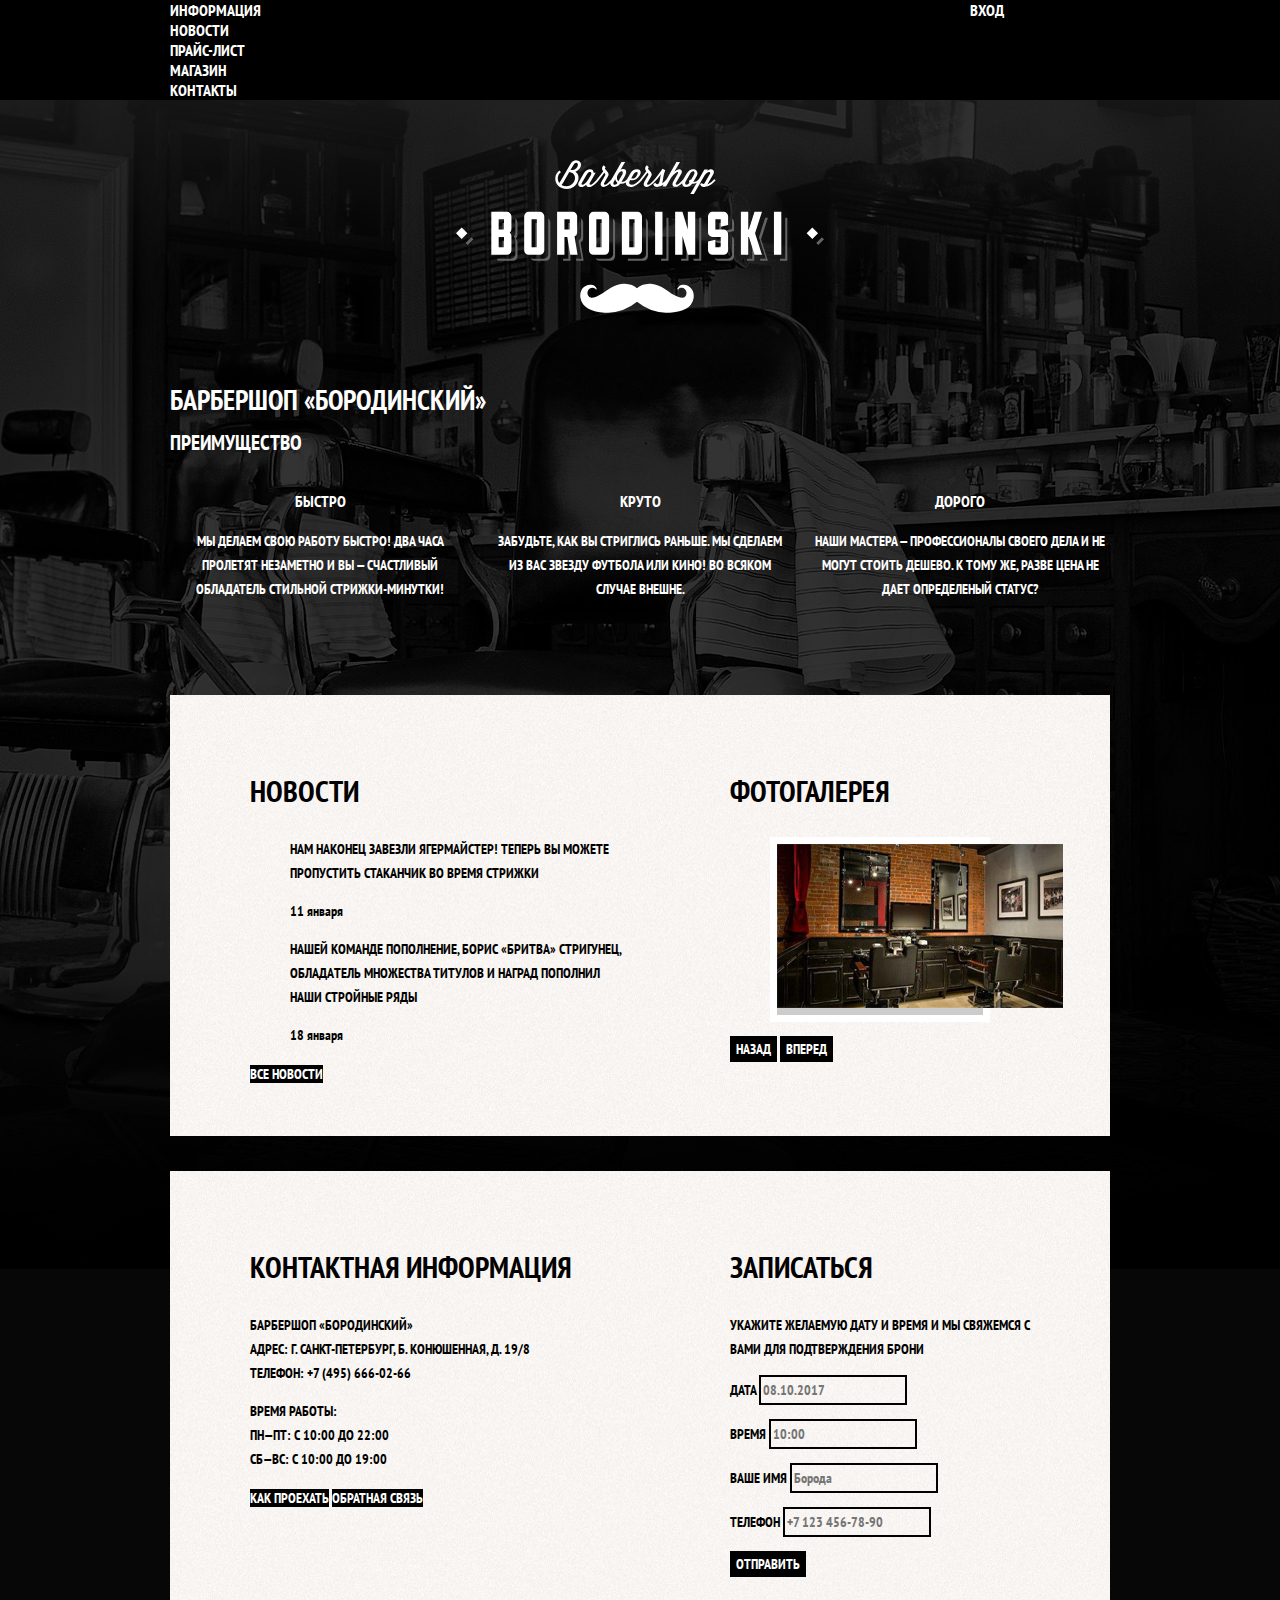
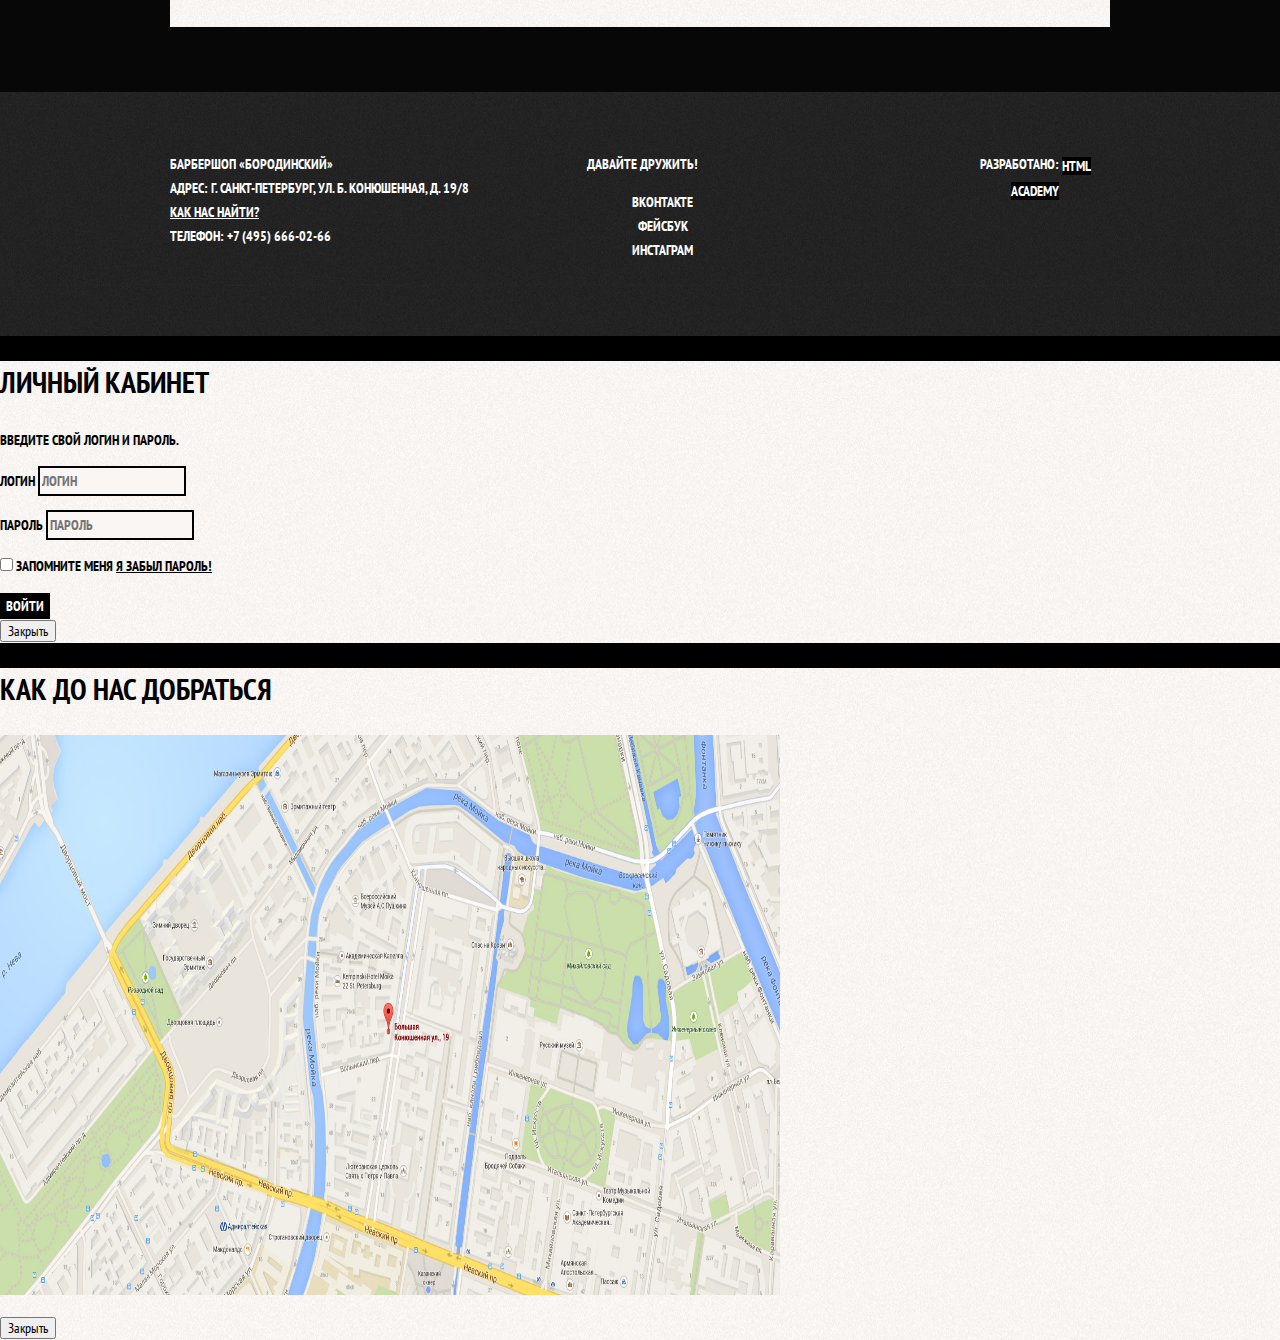
<file: index.html>
<!DOCTYPE html>
<html lang="en">
  <head>
    <meta charset="utf-8">
    <title>Барбершоп «Бородинский»</title>
    <link href="https://fonts.googleapis.com/css?family=PT+Sans+Narrow:400,700&amp;subset=cyrillic,cyrillic-ext,latin-ext" rel="stylesheet">
    <link rel="stylesheet" href="css/normalize.css">
    <link rel="stylesheet" href="css/style.css">
  </head>
  <body>
    <header class="main-header">
    <nav class="main-navigation">
      <a class="main-header-logo">
        <img src="img/index-logo.svg" width="368" height="153" alt="Логотип барбершопа «Бородинский»">
      </a>
      <div class="main-navigation-wrapper">
        <div class="container">
          <ul class="site-navigation">
            <li><a href="info.html">Информация</a></li>
            <li><a href="news.html">Новости</a></li>
            <li><a href="priece.html">Прайс-лист</a></li>
            <li><a href="catalog.html">Магазин</a></li>
            <li><a href="contacts.html">Контакты</a></li>
          </ul>
          <ul class="user-navigation">
            <li class="login-link">
              <a class="login-link" href="login.html" >Вход</a>
            </li>
          </ul>
        </div>
      </div>
    </nav>
    </header>
      <main class="container">
        <h1 class="visually-hidden">Барбершоп «Бородинский»</h1>
        <section class="features">
          <h2 class="visually-hidden">Преимущество</h2>
          <ul class="features-list">
            <li class="feature-item">
              <h3>Быстро</h3>
              <p>Мы делаем свою работу быстро! два часа пролетят незаметно и вы — счастливый обладатель стильной стрижки-минутки!</p>
            </li>
            <li class="feature-item">
              <h3>Круто</h3>
              <p>Забудьте, как вы стриглись раньше. мы сделаем из вас звезду футбола или кино! во всяком случае внешне.</p>
            </li>
            <li class="feature-item">
              <h3>Дорого</h3>
              <p>Наши мастера — профессионалы своего дела и не могут стоить дешево. К тому же, разве цена не дает определеный статус?</p>
            </li>
          </ul>
        </section>

        <div class="index-columns">
          <section class="news">
            <h2>Новости</h2>
            <ul class="news-list">
              <li class="news-item">
                <p>Нам наконец завезли ягермайстер! теперь вы можете пропустить стаканчик во время стрижки</p>
                <time datetime="2016-01-11">11 января</time>
              </li>
              <li class="news-item">
                <p>Нашей команде пополнение, борис «бритва» стригунец, обладaтель множества титулов и наград пополнил наши стройные ряды</p>
                <time datetime="2016-01-18">18 января</time>
              </li>
            </ul>
            <a class="button" href="news.html">Все новости</a>
          </section>

          <section class="gallery">
            <h2>Фотогалерея</h2>
            <figure class="gallery-content">
              <a href="#" class=""><img src="img/studio.jpg" width="286" height="164" alt="Интерьер"></a>
            </figure>
            <button class="button gallery-button gallery-button-back">Назад</button>
            <button class="button gallery-button gallery-button-next">Вперед</button>
          </section>
        </div>

        <div class="index-columns">
          <section class="contacts">
            <h2>Контактная информация</h2>
            <p>
              Барбершоп «Бородинский»<br>
              Адрес: г. Санкт-петербург, Б. Конюшенная, д. 19/8<br>
              Телефон: +7 (495) 666-02-66
            </p>
            <p>
              Время работы:<br>
              пн—пт: с 10:00 до 22:00<br>
              сб—вс: с 10:00 до 19:00
            </p>
            <a href="map.html" class="button">Как проехать</a>
            <a href="contacts.html" class="button">Обратная связь</a>
          </section>
          <section class="appointment">
            <h2>Записаться</h2>
            <p class="appointment">Укажите желаемую дату и время и мы свяжемся с вами для подтверждения брони</p>
            <form class="appointment-form" action="https://echo.htmlacademy.ru" method="post">
              <p class="appointment-item">
                <label for="appointment-date">Дата</label>
                <input id="appointment-date" type="text" name="date" value="" placeholder="08.10.2017">
              </p>
              <p class="appointment-item">
                <label for="appointment-time">Время</label>
                <input id="appointment-time" type="text" name="time" value="" placeholder="10:00">
              </p>
              <p class="appointment-item">
                <label for="appointment-name">Ваше имя</label>
                <input id="appointment-name" type="text" name="name" value="" placeholder="Борода">
              </p>
              <p class="appointment-item">
                <label for="appointment-phone">Телефон</label>
                <input id="appointment-phone" type="tel" name="phone" value="" placeholder="+7 123 456-78-90">
              </p>
              <button class="button" type="submit" name="button">Отправить</button>
            </form>
          </section>
        </div>
      </main>
      <footer class="main-footer">
        <div class="container">
          <p class="footer-contacts">
            Барбершоп «Бородинский»<br>
            Адрес: г. Санкт-Петербург, ул. Б. Конюшенная, д. 19/8<br>
            <a href="map.html">Как нас найти?</a><br>
            Телефон: +7 (495) 666-02-66
          </p>
          <div class="footer-social">
            <b>Давайте Дружить!</b>
            <ul>
              <li><a href="#" class="social-button">Вконтакте</a></li>
              <li><a href="#" class="social-button">Фейсбук</a></li>
              <li><a href="#" class="social-button">Инстаграм</a></li>
            </ul>
          </div>
          <p class="footer-copyright">
            <b>Разработано:</b>
            <a href="https://htmlacademy.ru" class="button">HTML Academy</a>
          </p>
        </div>
      </footer>
      <section class="modal modal-login">
        <h2>Личный кабинет</h2>
        <p>Введите свой логин и пароль.</p>
        <form action="https://echo.htmlacademy.ru" class="login-form" method="post">
          <p>
            <label for="user-login" class="visually-hidden">Логин</label>
            <input id="user-login" class="login-icon-user" type="text" placeholder="Логин">
          </p>
          <p>
            <label for="user-password" class="visually-hidden">Пароль</label>
            <input id="user-password" class="login-icon-password" type="password" placeholder="Пароль">
          </p>
          <p class="login-password-info">
            <label for="" class="login-checkbox">
              <input type="checkbox" name="remember" class="visually-hidden">
              <span class="checkbox-indicator"></span>
              Запомните меня
            </label>
            <a class="restore" href="#">Я забыл пароль!</a>
          </p>
          <button class="button" type="submit">Войти</button>
        </form>
        <button class="modal-close" type="button">Закрыть</button>
      </section>

      <section class="modal modal-map">
        <h2 class="visually-hidden">Как до нас добраться</h2>
        <p>
          <img src="img/map.jpg" alt="Офис компании по адресу ул. Большая Конюшенная 19/8, Санкт-Петербург" width="780" height="560">
        </p>
        <button class="modal-close" type="button">Закрыть</button>
      </section>
  </body>
</html>
</file>
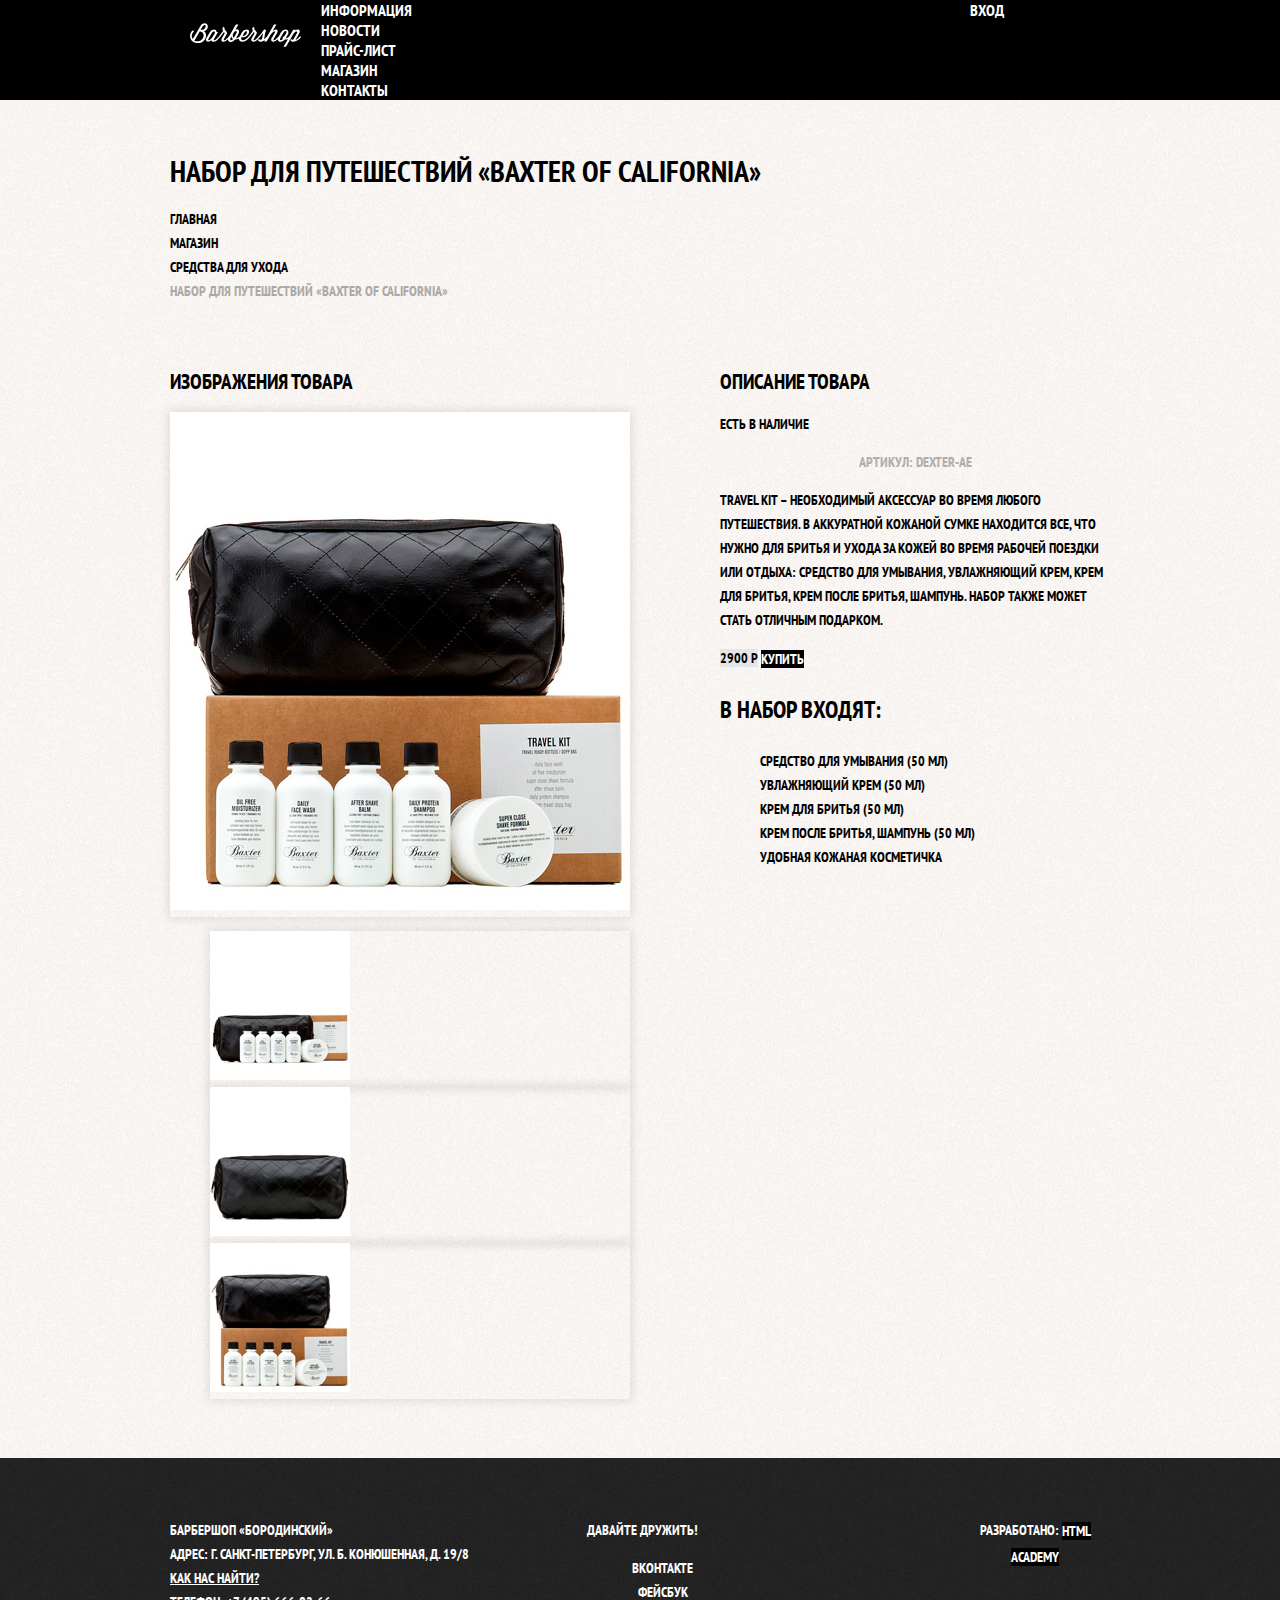
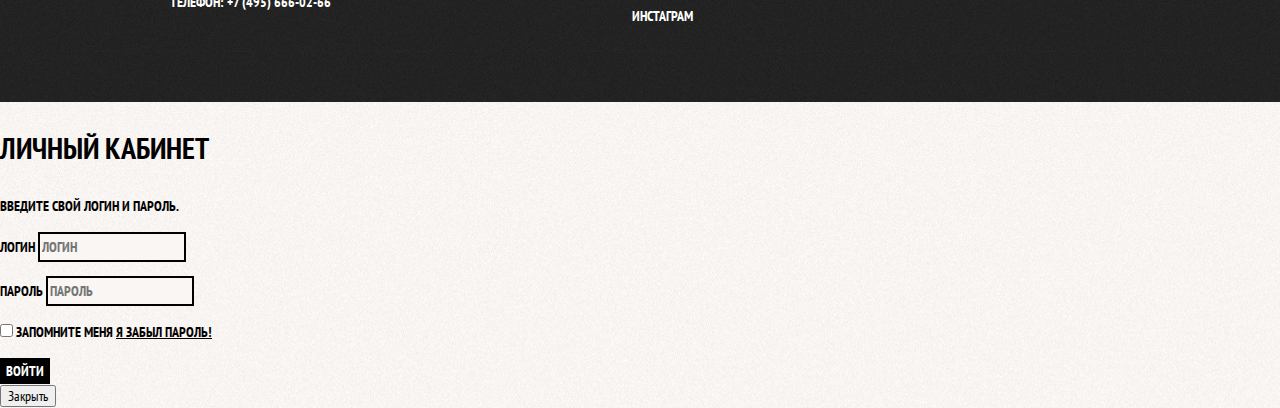
<file: catalog-item.html>
<!DOCTYPE html>
<html lang="en">
  <head>
    <meta charset="utf-8">
    <title>Барбершоп «Бородинский»</title>
    <link href="https://fonts.googleapis.com/css?family=PT+Sans+Narrow:400,700&amp;subset=cyrillic,cyrillic-ext,latin-ext" rel="stylesheet">
    <link rel="stylesheet" href="css/normalize.css">
    <link rel="stylesheet" href="css/style.css">
  </head>
  <body class="inner-page">
    <header class="main-header">
      <nav class="main-navigation container">
        <a class="main-header-logo">
          <img src="img/logo.svg" width="111" height="24"alt="Логотип барбершопа «Бородинский»">
        </a>
        <ul class="site-navigation">
          <li><a href="info.html">Информация</a></li>
          <li><a href="news.html">Новости</a></li>
          <li><a href="priece.html">Прайс-лист</a></li>
          <li class="site-navigation-current"><a href="catalog.html">Магазин</a></li>
          <li><a href="contacts.html">Контакты</a></li>
        </ul>
        <ul class="user-navigation">
          <li class="login-link">
            <a class="login-link" href="login.html" >Вход</a>
          </li>
        </ul>
      </nav>
    </header>
    <main class="container">
      <h1 class="page-title">Набор для путешествий «Baxter of California»</h1>
      <ul class="breadcrumbs">
        <li><a href="index.html">Главная</a></li>
        <li><a href="catalog.html">Магазин</a></li>
        <li class="#">Средства для ухода</li>
        <li class="breadcrumbs-current">Набор для путешествий «Baxter of California»</li>
      </ul>
      <div class="catalog-columns">
        <section class="product-photos">
          <h2 class="visually-hidden">Изображения товара</h2>
          <p class="product-photo-full">
            <img src="img/product-big.jpg" width="460" height="498" alt="Фото всего набора">
          </p>
          <ul class="product-photo-preview">
            <li><img src="img/product-small-1.jpg" alt="Фото в анфас" width="140" height="149"></li>
            <li><img src="img/product-small-2.jpg" alt="Фото в профиль" width="140" height="149"></li>
            <li><img src="img/product-small-3.jpg" alt="Фото отдельной части" width="140" height="149"></li>
          </ul>
        </section>

        <section class="product-info">
          <h2 class="visually-hidden">Описание товара</h2>
          <p class="product-availability">Есть в наличие</p>
          <p class="product-article">Артикул: dexter-ae</p>
          <p class="product-tesxt">Travel Kit – необходимый аксессуар
             во время любого путешествия. В аккуратной кожаной сумке находится все,
             что нужно для бритья и ухода за кожей во время рабочей
             поездки или отдыха: средство для умывания, увлажняющий крем, крем для бритья,
             крем после бритья, шампунь. Набор также может стать отличным подарком.
          </p>
          <p class="product-price">
            <b>2900 p</b>
            <a href="#" class="button">Купить</a>
          </p>
          <h3>В набор входят:</h3>
          <ul>
            <li>Средство для умывания (50 мл)</li>
            <li>Увлажняющий крем (50 мл)</li>
            <li>Крем для бритья (50 мл)</li>
            <li>Крем после бритья, шампунь (50 мл)</li>
            <li>Удобная кожаная косметичка</li>
          </ul>
        </section>
      </div>
    </main>
    <footer class="main-footer">
      <div class="container">
        <p class="footer-contacts">
          Барбершоп «Бородинский»<br>
          Адрес: г. Санкт-Петербург, ул. Б. Конюшенная, д. 19/8<br>
          <a href="map.html">Как нас найти?</a><br>
          Телефон: +7 (495) 666-02-66
        </p>
        <div class="footer-social">
          <b>Давайте Дружить!</b>
          <ul>
            <li><a href="#" class="social-button">Вконтакте</a></li>
            <li><a href="#" class="social-button">Фейсбук</a></li>
            <li><a href="#" class="social-button">Инстаграм</a></li>
          </ul>
        </div>
        <p class="footer-copyright">
          <b>Разработано:</b>
          <a href="https://htmlacademy.ru" class="button">HTML Academy</a>
        </p>
      </div>
    </footer>

    <section class="modal modal-login">
      <h2>Личный кабинет</h2>
      <p>Введите свой логин и пароль.</p>
      <form action="https://echo.htmlacademy.ru" class="login-form" method="post">
        <p>
          <label for="user-login" class="visually-hidden">Логин</label>
          <input id="user-login" class="login-icon-user" type="text" placeholder="Логин">
        </p>
        <p>
          <label for="user-password" class="visually-hidden">Пароль</label>
          <input id="user-password" class="login-icon-password" type="password" placeholder="Пароль">
        </p>
        <p class="login-password-info">
          <label for="" class="login-checkbox">
            <input type="checkbox" name="remember" class="visually-hidden">
            <span class="checkbox-indicator"></span>
            Запомните меня
          </label>
          <a class="restore" href="#">Я забыл пароль!</a>
        </p>
        <button class="button" type="submit">Войти</button>
      </form>
      <button class="modal-close" type="button">Закрыть</button>
    </section>
  </body>
</html>
</file>
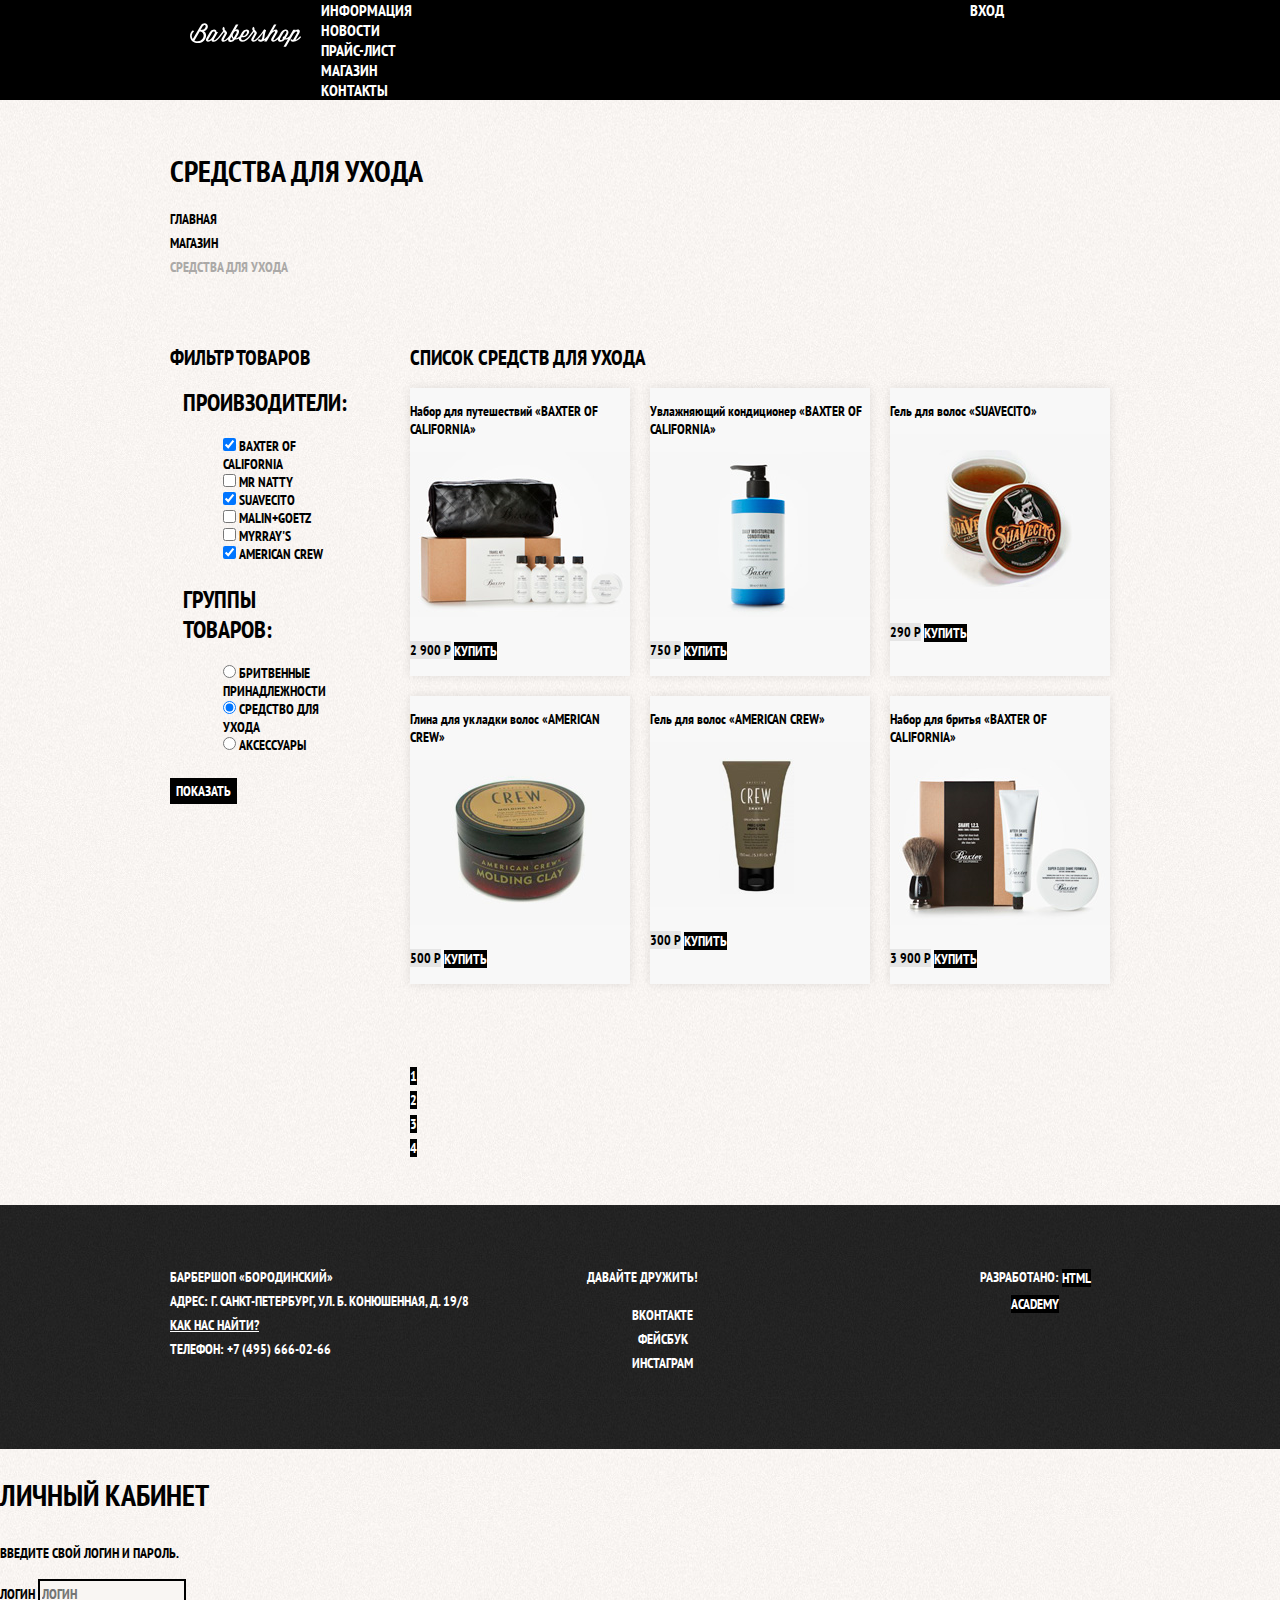
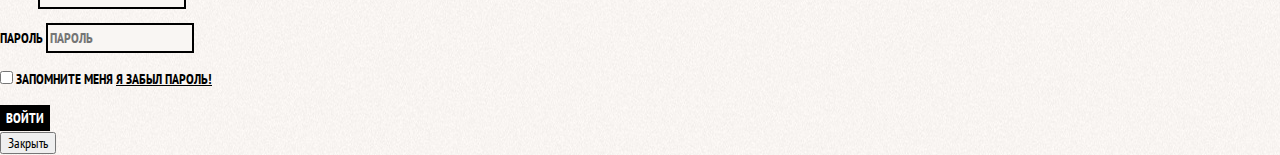
<file: catalog.html>
<!DOCTYPE html>
<html lang="en">
  <head>
    <meta charset="utf-8">
    <title>Барбершоп «Бородинский»</title>
    <link href="https://fonts.googleapis.com/css?family=PT+Sans+Narrow:400,700&amp;subset=cyrillic,cyrillic-ext,latin-ext" rel="stylesheet">
    <link rel="stylesheet" href="css/normalize.css">
    <link rel="stylesheet" href="css/style.css">
  </head>
  <body class="inner-page">
    <header class="main-header">
    <nav class="main-navigation container">
      <a class="main-header-logo">
        <img src="img/logo.svg" width="111" height="24"alt="Логотип барбершопа «Бородинский»">
      </a>
      <ul class="site-navigation">
        <li><a href="info.html">Информация</a></li>
        <li><a href="news.html">Новости</a></li>
        <li><a href="priece.html">Прайс-лист</a></li>
        <li class="site-navigation-current"><a href="catalog.html">Магазин</a></li>
        <li><a href="contacts.html">Контакты</a></li>
      </ul>
      <ul class="user-navigation">
        <li class="login-link">
          <a class="login-link" href="login.html" >Вход</a>
        </li>
      </ul>
    </nav>
    </header>
    <main class="container">
      <h1 class="page-title">Средства для ухода</h1>
      <ul class="breadcrumbs">
        <li><a href="index.html">Главная</a></li>
        <li><a href="catalog.html">Магазин</a></li>
        <li class="breadcrumbs-current">Средства для ухода</li>
      </ul>
      <div class="catalog-columns">
        <section class="filters">
          <h2 class="visually-hidden">Фильтр товаров</h2>
          <form action="https://echo.htmlacademy.ru" class="filter" method="get">
            <fieldset>
              <legend>Проивзодители:</legend>
              <ul>
                <li class="filter-option">
                  <input type="checkbox" class="visually-hidden filter-input filter-input-checkbox" name="baxter-of-california" id="filter-baxter-of-california" checked>
                  <label for="filter-baxter-of-california">Baxter of California</label>
                </li>
                <li class="filter-option">
                  <input type="checkbox" class="visually-hidden filter-input filter-input-checkbox" name="mr-natty" id="filter-mr-natty">
                  <label for="filter-mr-natty">Mr Natty</label>
                </li>
                <li class="filter-option">
                  <input type="checkbox" class="visually-hidden filter-input filter-input-checkbox" name="suavecito" id="filter-suavecito" checked>
                  <label for="filter-suavecito">Suavecito</label>
                </li>
                <li class="filter-option">
                  <input type="checkbox" class="visually-hidden filter-input filter-input-checkbox" name="malin-goets" id="filter-malin-goets">
                  <label for="filter-malin-goets">Malin+Goetz</label>
                </li>
                <li class="filter-option">
                  <input type="checkbox" class="visually-hidden filter-input filter-input-checkbox" name="murrays" id="filter-murrays">
                  <label for="filter-murrays">Myrray's</label>
                </li>
                <li class="filter-option">
                  <input type="checkbox" class="visually-hidden filter-input filter-input-checkbox" name="american-crew" id="filter-american-crew" checked>
                  <label for="filter-american-crew">American Crew</label>
                </li>
              </ul>
            </fieldset>
            <fieldset>
              <legend>Группы товаров:</legend>
              <ul>
                <li class="filter-option">
                  <input type="radio" class="visually-hidden filter-input filter-input-radio" name="product-group" value="shaving" id="filter-shave">
                  <label for="filter-shave">Бритвенные принадлежности</label>
                </li>
                <li class="filter-option">
                  <input type="radio" class="visually-hidden filter-input filter-input-radio" name="product-group" value="hair-care" id="filter-care" checked>
                  <label for="filter-care">Средство для ухода</label>
                </li>
                <li class="filter-option">
                  <input type="radio" class="visually-hidden filter-input filter-input-radio" name="product-group" value="accessories" id="filter-accessories">
                  <label for="filter-accessories">Аксессуары</label>
                </li>
              </ul>
            </fieldset>
            <button type="submit" class="filter-button button">Показать</button>
          </form>
        </section>

        <section class="catalog">
          <h2 class="visually-hidden">Список средств для ухода</h2>
          <ul class="catalog-list">
              <li class="catalog-item">
                <a href="catalog-item.html">
                  <h3>
                    <span class="catalog-category">Набор для путешествий</span>
                    <span class="catalog-item-title">«Baxter of California»</span>
                  </h3>
                  <p class="catalog-item-image">
                    <img src="img/product-1.jpg" width="220" height="165"
                    alt="Набор для путешествий «Baxter of California»">
                  </p>
                </a>
                <p class="catalog-item-price">
                  <b>2 900 р</b>
                  <a href="" class="button">Купить</a>
                </p>
              </li>
              <li class="catalog-item">
                <a href="catalog-item.html">
                  <h3>
                    <span class="catalog-category">Увлажняющий кондиционер</span>
                    <span class="catalog-item-title">«Baxter of California»</span>
                  </h3>
                  <p class="catalog-item-image">
                    <img src="img/product-2.jpg" width="220" height="165"
                    alt="Увлажняющий кондиционер «Baxter of California»">
                  </p>
                </a>
                <p class="catalog-item-price">
                  <b>750 р</b>
                  <a href="" class="button">Купить</a>
                </p>
              </li>
              <li class="catalog-item">
                <a href="catalog-item.html">
                  <h3>
                    <span class="catalog-category">Гель для волос</span>
                    <span class="catalog-item-title">«SUAVECITO»</span>
                  </h3>
                  <p class="catalog-item-image">
                    <img src="img/product-3.jpg" width="220" height="165"
                    alt="Гель для волос «SUAVECITO»">
                  </p>
                </a>
                <p class="catalog-item-price">
                  <b>290 р</b>
                  <a href="" class="button">Купить</a>
                </p>
              </li>
              <li class="catalog-item">
                <a href="catalog-item.html">
                  <h3>
                    <span class="catalog-category">Глина для укладки волос</span>
                    <span class="catalog-item-title">«American crew»</span>
                  </h3>
                  <p class="catalog-item-image">
                    <img src="img/product-4.jpg" width="220" height="165"
                    alt="Глина для укладки волос «American crew»">
                  </p>
                </a>
                <p class="catalog-item-price">
                  <b>500 р</b>
                  <a href="" class="button">Купить</a>
                </p>
              </li>
              <li class="catalog-item">
                <a href="catalog-item.html">
                  <h3>
                    <span class="catalog-category">Гель для волос</span>
                    <span class="catalog-item-title">«AMERICAN CREW»</span>
                  </h3>
                  <p class="catalog-item-image">
                    <img src="img/product-5.jpg" width="220" height="165"
                    alt="Гель для волос «AMERICAN CREW»">
                  </p>
                </a>
                <p class="catalog-item-price">
                  <b>300 р</b>
                  <a href="" class="button">Купить</a>
                </p>
              </li>
              <li class="catalog-item">
                <a href="catalog-item.html">
                  <h3>
                    <span class="catalog-category">Набор для бритья</span>
                    <span class="catalog-item-title">«Baxter of California»</span>
                  </h3>
                  <p class="catalog-item-image">
                    <img src="img/product-6.jpg" width="220" height="165"
                    alt="Набор для бритья «Baxter of California»">
                  </p>
                </a>
                <p class="catalog-item-price">
                  <b>3 900 р</b>
                  <a href="" class="button">Купить</a>
                </p>
              </li>
            </ul>
            <ul class="pagination-list">
              <li class="pagination-item"><a href="#">1</a></li>
              <li class="pagination-item"><a class="pagination-item-current">2</a></li>
              <li class="pagination-item"><a href="#">3</a></li>
              <li class="pagination-item"><a href="#">4</a></li>
            </ul>
        </section>
      </div>
    </main>
    <footer class="main-footer">
      <div class="container">
        <p class="footer-contacts">
          Барбершоп «Бородинский»<br>
          Адрес: г. Санкт-Петербург, ул. Б. Конюшенная, д. 19/8<br>
          <a href="map.html">Как нас найти?</a><br>
          Телефон: +7 (495) 666-02-66
        </p>
        <div class="footer-social">
          <b>Давайте Дружить!</b>
          <ul>
            <li><a href="#" class="social-button">Вконтакте</a></li>
            <li><a href="#" class="social-button">Фейсбук</a></li>
            <li><a href="#" class="social-button">Инстаграм</a></li>
          </ul>
        </div>
        <p class="footer-copyright">
          <b>Разработано:</b>
          <a href="https://htmlacademy.ru" class="button">HTML Academy</a>
        </p>
      </div>
    </footer>

    <section class="modal modal-login">
      <h2>Личный кабинет</h2>
      <p>Введите свой логин и пароль.</p>
      <form action="https://echo.htmlacademy.ru" class="login-form" method="post">
        <p>
          <label for="user-login" class="visually-hidden">Логин</label>
          <input id="user-login" class="login-icon-user" type="text" placeholder="Логин">
        </p>
        <p>
          <label for="user-password" class="visually-hidden">Пароль</label>
          <input id="user-password" class="login-icon-password" type="password" placeholder="Пароль">
        </p>
        <p class="login-password-info">
          <label for="" class="login-checkbox">
            <input type="checkbox" name="remember" class="visually-hidden">
            <span class="checkbox-indicator"></span>
            Запомните меня
          </label>
          <a class="restore" href="#">Я забыл пароль!</a>
        </p>
        <button class="button" type="submit">Войти</button>
      </form>
      <button class="modal-close" type="button">Закрыть</button>
    </section>
  </body>
</html>
</file>
<file: css/style.css>
body {
  margin: 0;
  padding: 0;

  font-family: "PT Sans Narrow", Arial, sans-serif;
  font-size: 14px;
  line-height: 24px;
  font-weight: 700;
  color: #ffffff;
  text-transform: uppercase;

  background-color: #000000;
  background-image: url("../img/bg.jpg");
  background-position: top center;
  background-repeat: no-repeat;
}

.inner-page {
  color: #000000;

  background-color: #f9f6f3;
  background-image: url(../img/pattern-light.jpg);
  background-position: 0 0;
  background-repeat: repeat;
}

a {
  text-decoration: none;
}

.button {
  font: inherit;

  text-align: center;
  color: #ffffff;
  vertical-align: middle;
  text-transform: uppercase;

  background-color: #000000;
  border: none;
}
.button:hover,
.button:focus,
.button:active {
  background-color: #663d15;
}

.main-header {
  margin-bottom: 75px;
}

.inner-page .main-header {
  margin-bottom: 50px;

  background-color: #000000;
}

.main-navigation {
  display: flex;
  -webkit-flex-direction: column;
  -ms-flex-direction: column;
  flex-direction: column;
  -ms-align-items: center;
  align-items: center;
  font-size: 16px;
  line-height: 20px;
  color: #ffffff;
}

.inner-page .main-navigation {
  align-items: flex-start;
  flex-direction: row;
}
.main-header-logo {
  width: 368px;
  height: 153px;
  -webkit-order: 1;
  -ms-order: 1;
  order: 1;
}

.inner-page .main-header-logo {
  order: 0;

  width: 111px;
  height: 24px;
  padding: 23px 20px;
}

.main-navigation-wrapper {
  width: 100%;
  margin-bottom: 60px;
  background-color: #000000;
}

.container {
  width: 940px;
  margin: 0 auto;
  padding: 0 10px;
}

.main-navigation-wrapper .container {
  display: flex;
  justify-content: space-between;
}

.site-navigation {
  width: 620px;
}

.user-navigation {
  width: 140px;
}

.inner-page .user-navigation {
  margin-left: auto;
}

.site-navigation,
.user-navigation {
  list-style: none;
  padding: 0;
  margin: 0;
}

.site-navigation a,
.user-navigation a {
  color: #ffffff;
}

.site-navigation a:hover,
.user-navigation a:focus,
.site-navigation a:hover,
.user-navigation a:focus {
  background-color: #242424;
}

.features {
  margin-bottom: 80px;
}

.features-list {
  display: flex;
  justify-content: space-between;
  list-style: none;
  margin: 0;
  padding: 0;
  list-style: none;
}

.feature-item {
  width: 300px;
  text-align: center;
}

.features-item h3 {
  font-size: 30px;
  line-height: 42px;
}

.index-columns {
  display: flex;
  justify-content: space-between;
  color: #000000;
  padding: 50px 80px;
  margin-bottom: 35px;
  background-color: #f8f5f2;
  background-image: url(../img/pattern-light.jpg);
  background-position: 0 0;
  background-repeat: repeat;
}

.index-columns h2 {
  font-size: 30px;
  line-height: 42px;
}

.news {
  width: 380px;
}

.news-list {
  list-style: none;
}

.news-list time {
  text-transform: none;
}

.gallery {
  width: 300px;
}

.gallery-content {
  background-color: #cccccc;
  border: 7px solid #ffffff;
}

.contacts {
  width: 380px;
}

.appointment {
  width: 300px;
}

.appointment-item input {
  font: inherit;

  background-color: transparent;
  border: 2px solid #000000;
}

.appointment-item input:focus {
  border-color:  #663d15;
}

.page-title {
  margin: 0;
  margin-bottom: 15px;
  padding: 0;
  font-size: 30px;
  line-height: 42px;
}

.breadcrumbs {
  padding: 0;
  margin: 0;
  margin-bottom: 50px;
  list-style: none;
}

.breadcrumbs a {
  color: #000000;
}

.breadcrumbs a:hover,
.breadcrumbs a:focus {
  text-decoration: underline;
}
.breadcrumbs-current {
  color: #aba9a7;
}

.filter {
  width: 180px;
}

.filter fieldset {
  border: none;
}

.filter legend {
  font-size: 24px;
  line-height: 30px;
}

.filter ul {
  list-style: none;
  line-height: 18px;
}

.filter-input:hover + label,
.filter-input:focus + label {
  color: #663d15;
}

.filter-input:disabled + label {
  color: #ffffff;

  opacity: 0.5;
}

.catalog-columns {
  display: flex;
  justify-content: space-between;

}

.catalog {
  width: 700px;
}

.catalog-list {
  display: flex;
  flex-wrap: wrap;
  padding: 0;
  margin: 0;
  list-style: none;
  margin-bottom: 60px;
}

.catalog-item {
  width: 220px;
  margin-bottom: 20px;
  margin-right: 20px;
  background-color: #f8f8f8;
  box-shadow: 0 0 10px rgba(0, 0, 0, 0.1);
}

.catalog-item:nth-child(3n) {
  margin-right: 0;
}

.catalog-item:hover {
  box-shadow: 0 0 10px rgba(0, 0, 0, 0.2);
}

.catalog-item a {
  color: #000000;
}

.catalog-item h3 {
  font-size: 14px;
  line-height: 18px;
}

.catalog-category {
  text-transform: none;
}

.catalog-item-price b {
  font-size: 14px;
  line-height: 20px;
  text-align: center;

  background-color: #e5e5e5;
}

.catalog-item-price .button {
  line-height: 20px;
  color: #ffffff;
}

.pagination-list {
  padding: 0;
  margin: 0;
  list-style: none;
}

.pagination-item a {
  color: #ffffff;

  background-color: #000000;
}

.pagination-item a:hover,
.pagination-item a:focus,
.pagination-item a:active {
  background-color: #663d15;
}

.pagination-item-current a {
  color: #000000;

  background-color: #ffffff;
}

.pagination-item-current a:hover,
.pagination-item-current a:focus,
.pagination-item-current a:active {
  color: #000000;

  background-color: #ffffff;
}

.product-photos {
  width: 460px;
}

.product-photo-preview {
  list-style: none;
}

.product-photo-preview li {
  box-shadow: 0 0 10px 2px rgba(0, 0, 0, 0.1);
}

.product-photo-full {
  box-shadow: 0 0 10px 2px rgba(0, 0, 0, 0.1);
}

.product-article {
  text-align: center;
  color: #aeaeae;
}

.product-price b {
  line-height: 20px;
  text-align: center;

  background-color: #e5e5e5;
}

.product-info {
  width: 390px;
}

.product-info h3 {
  font-size: 24px;
  line-height: 30px;
}

.product-info ul {
  list-style: none;
}

.main-footer {
  color: #ffffff;
  margin-top: 65px;
  padding: 60px 0;
  border-color:  #212121;
  background-image: url(../img/pattern-dark.jpg);
  background-position: 0 0;
  background-repeat: repeat;
}

.inner-page .main-footer {
  margin-top: 45px;
}

.main-footer .container {
  display: flex;
}

.footer-contacts {
  width: 320px;
  margin: 0;
  margin-right: 80px;
}

.footer-contacts a {
  color: #ffffff;
  text-decoration: underline;
}

.footer-contacts a:hover,
.footer-contacts a:focus {
  text-decoration: none;
}

.footer-social {
  width: 145px;
  text-align: center;
}

.footer-social ul {
  list-style: none;
}

.social-button {
  color: #ffffff;
}

.footer-copyright {
  width: 150px;
  margin: 0;
  margin-left: auto;
  text-align: center;
}

.footer-copyright .button:hover,
.footer-copyright .button:focus {
  color: #000000;

  background-color: #ffffff;
}

.modal {
  color: #000000;

  background-color: #f8f3f0;
  background-image: url(../img/pattern-light.jpg);
  background-position: 0 0;
  background-repeat: repeat;
}

.modal h2 {
  font-size: 30px;
  line-height: 42px;
}

.login-form input[type="text"],
.login-form input[type="password"] {
  font: inherit;
  color: #000000;
  text-transform: uppercase;

  background-color: #f9f6f3;
  border: 2px solid #000000;
}

.login-form input:focus {
  border-color: #663d15;
}

.login-checkbox:hover,
.login-checkbox:focus {
  color: #663d15;
}

.restore {
  color: #000000;
  text-decoration: underline;
}

.restore:hover,
.restore:focus {
  text-decoration: none;
}
</file>
